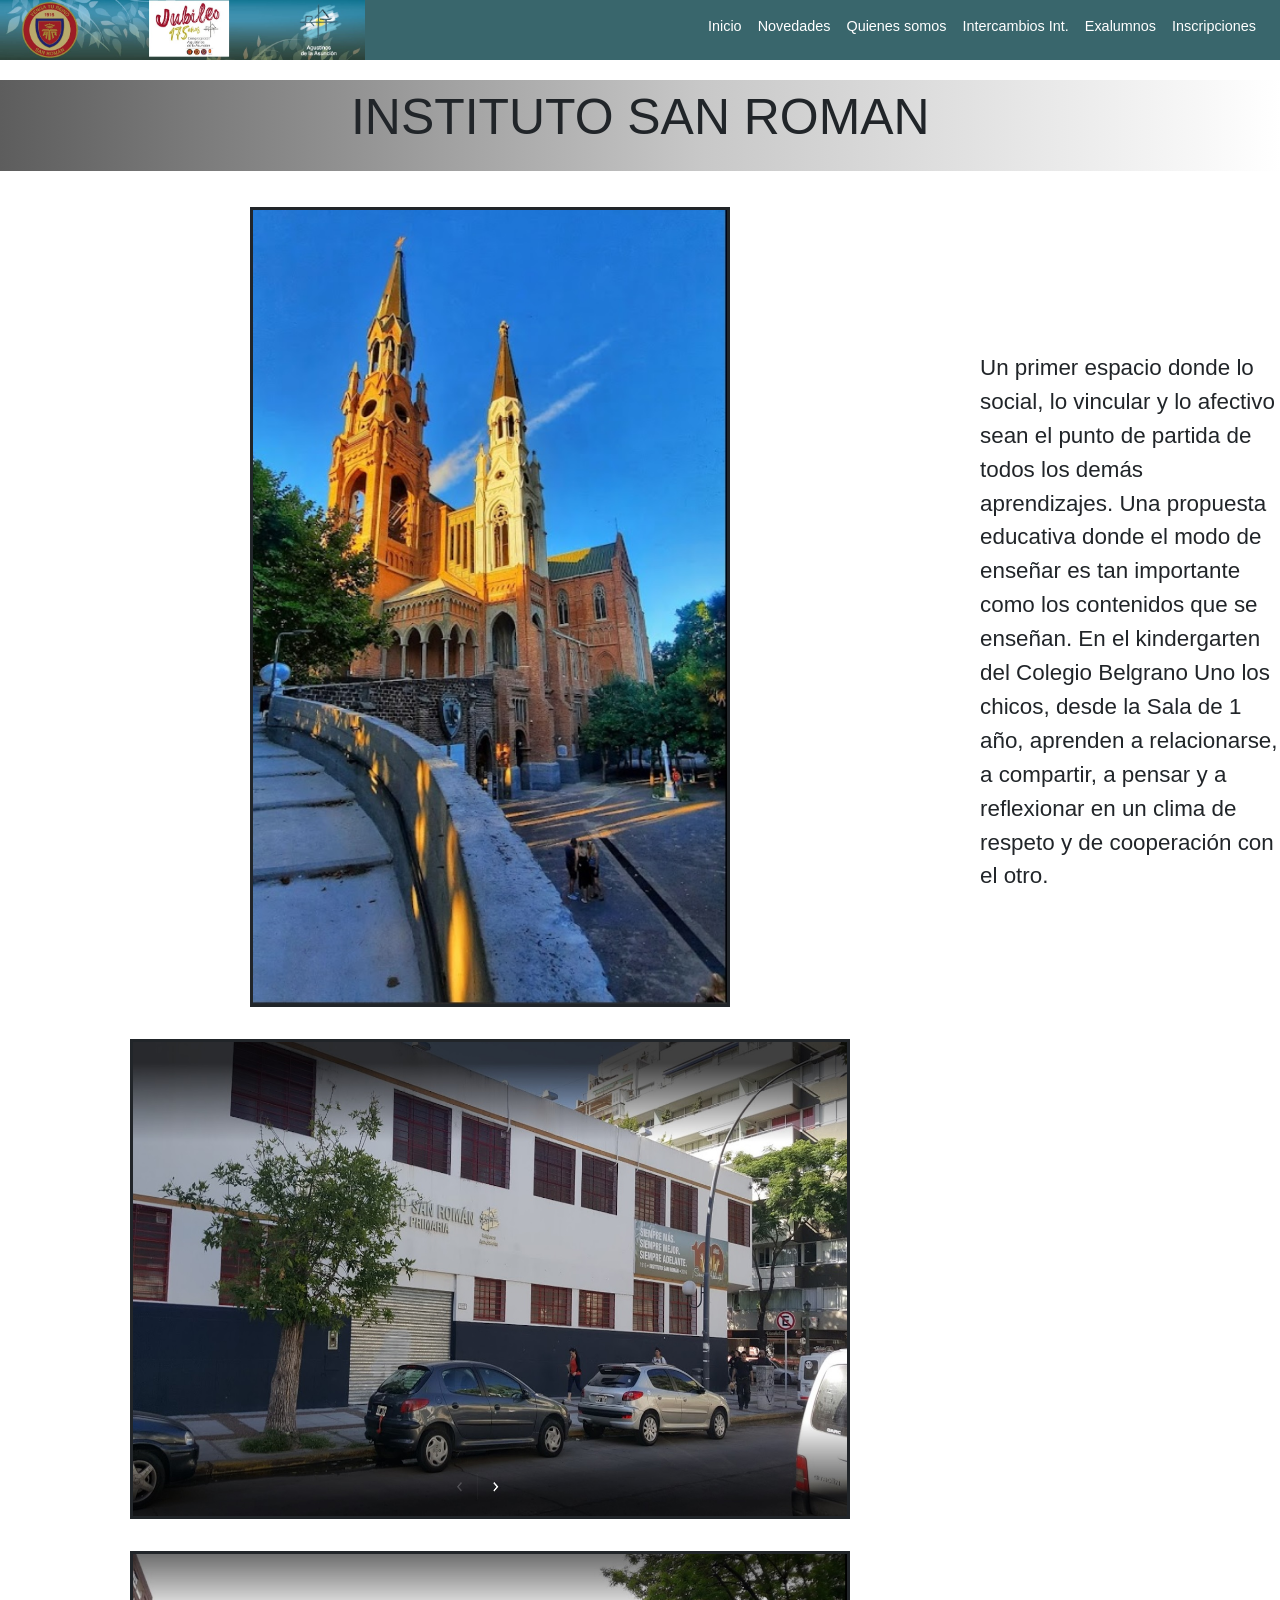
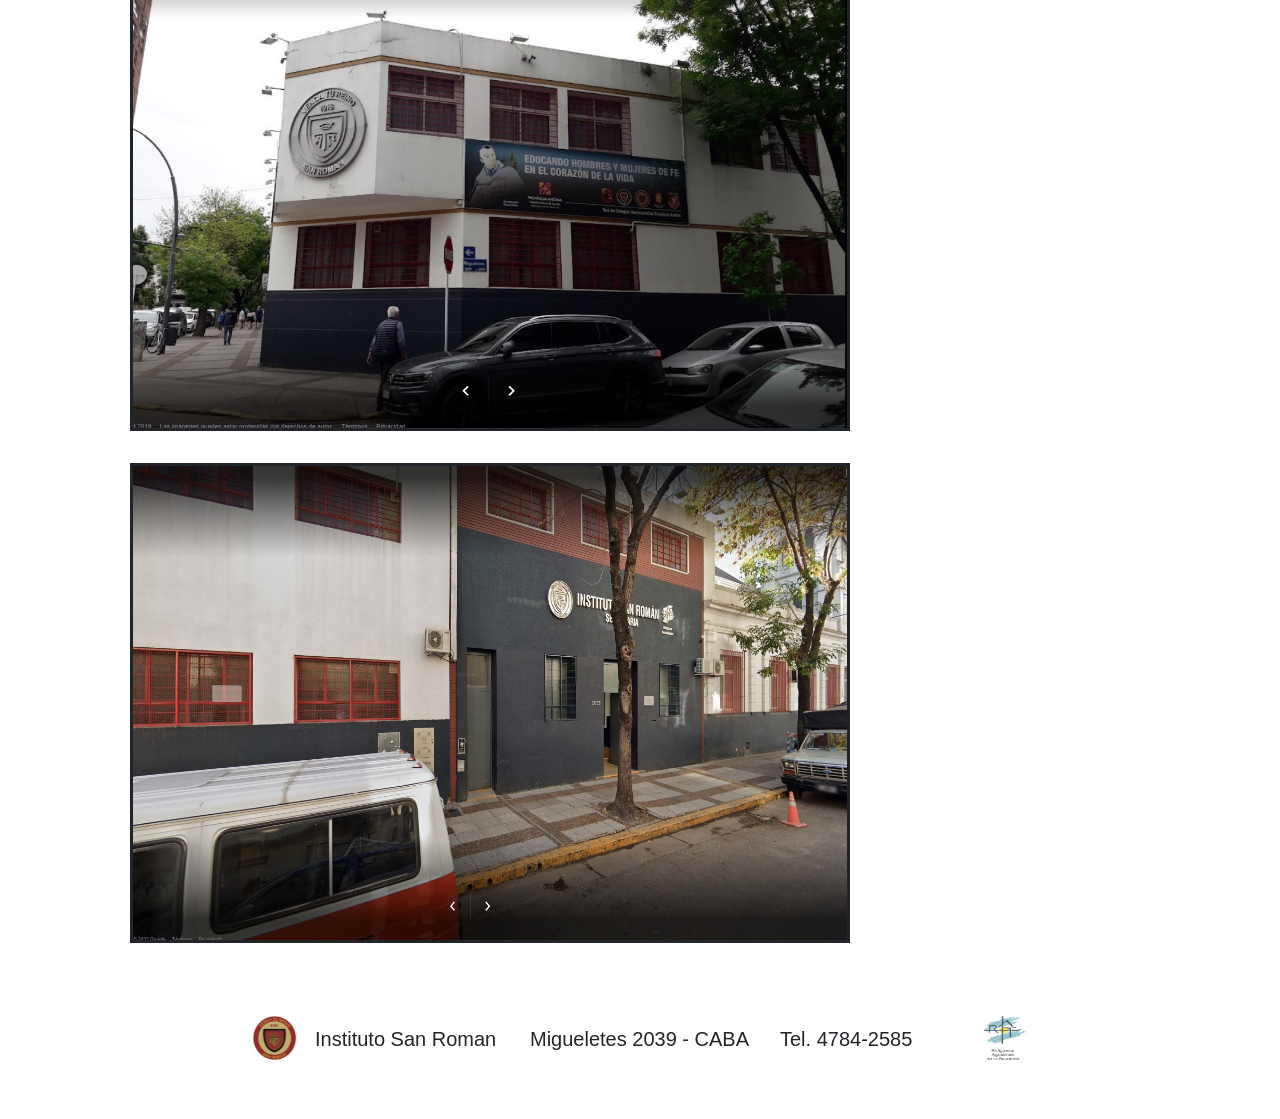
<file: index.html>
<!DOCTYPE html>
<html lang="es">
<head>

    <meta charset="UTF-8">
    <meta http-equiv="X-UA-Compatible" content="IE=edge">
    <link rel="shortcut icon" href="./Imagenes/ISR Favicon.jpg">  
    <meta name="viewport" content="width=device-width, initial-scale=1.0"> 

    <!-- Bootstrp  -->
    <link rel="stylesheet" href="./Bootstrap/CSS/bootstrap.min.css">
    <script src="./Bootstrap/JS/jquery.slim.min.js"></script>
    <script src="./Bootstrap/JS/bootstrap.bundle.min.js"></script>

    <!-- Animate -->
    <link rel="stylesheet" href="./Assets/CSS/animate.css">

    <link rel="stylesheet" href="./Assets/CSS/estilos.css"> 

    <!-- WOW -->
    <script src="./Assets/JS/wow.js"></script>
    <script>
        new wow(),init();    
    </script>

    <title> Instituto San Roman </title>

 </head>
<body>

    <div id="grid__inicio">
        <header>
            <img class="img__logo" src="./Imagenes/Logo.jpg" alt="Logo Instituto San Roman" >  

            <nav class="navbar navbar-expand-lg navbar-dark bg-isr">
                <button class="navbar-toggler" type="button" data-toggle="collapse" data-target="#navbarTogglerDemo01" aria-controls="navbarTogglerDemo01" aria-expanded="false" aria-label="Toggle navigation">
                    <span class="navbar-toggler-icon"></span>
                </button>
                <div class="collapse navbar-collapse" id="navbarTogglerDemo01">
                    <ul class="navbar-nav mr-auto mt-2 mt-lg-0">
                        <li class="nav-item">
                            <a class="nav-link" href="./Index.html">Inicio<span class="sr-only">(current)</span></a>
                        </li>
                        <li class="nav-item">
                            <a class="nav-link" href="./Novedades.html">Novedades<span class="sr-only">(current)</a>
                        </li>
                        <li class="nav-item">
                            <a class="nav-link" href="./Historia.html">Quienes somos<span class="sr-only">(current)</span></a>
                        </li>
                        <li class="nav-item">
                            <a class="nav-link" href="./Intercambio.html">Intercambios Int.<span class="sr-only">(current)</span></a>
                        </li>
                        <li class="nav-item">
                            <a class="nav-link" href="./Exalumnos.html">Exalumnos<span class="sr-only">(current)</span></a>
                        </li>
                        <li class="nav-item">
                            <a class="nav-link" href="./Inscripciones.html">Inscripciones<span class="sr-only">(current)</span></a>
                        </li>
                    </ul>
                </div>
            </nav>
        </header>
    
    
        <div class="razo">
            <p class="p__razo gradiente wow animate__animated animate__lightSpeedInRight" data-wow-duration="3s" data-wow-delay="5s">
                INSTITUTO SAN ROMAN
            </p>
        </div>

        <div class="img__cuadro"> 
            <img class="img__margenesNSL" src="./Imagenes/NSL1.jpg" alt="Foto Santuario de Lourdes" >  
            <img class="img__margenes" src="./Imagenes/ISR1.jpg" alt="Foto Instituto San Román" >  
            <img class="img__margenes" src="./Imagenes/ISR2.jpg" alt="Foto Instituto San Román" >  
            <img class="img__margenes" src="./Imagenes/ISR3.jpg" alt="Foto Instituto San Román" >  
        </div> 

        <aside>
            <p class="p__aside">
                Un primer espacio donde lo social, lo vincular y lo afectivo sean el punto de partida de todos 
                los demás aprendizajes. Una propuesta educativa donde el modo de enseñar es tan importante como 
                los contenidos que se enseñan.
                En el kindergarten del Colegio Belgrano Uno los chicos, desde la Sala de 1 año, aprenden a 
                relacionarse, a compartir, a pensar y a reflexionar en un clima de respeto y de cooperación 
                con el otro.
            </p>
        </aside>
       
        <footer>
            <div>
                <span>
                    <img class="footer__img1" src="./Imagenes/LogoMed.jpg" alt="Logo Instituto San Roman" >  
                </span>

                <span class="footer__txt1">
                    Instituto San Roman
                </span>

                <span class="footer__txt2">
                    Migueletes 2039 - CABA
                </span>

                <span class="footer__txt3">
                    Tel. 4784-2585
                </span>

                <span>
                    <img class="footer__img2" src="./Imagenes/ATR.jpg" alt="Logo Instituto San Roman" >  
                </span>

            </div>
        </footer>

    </div>



</body>
</html>
</file>
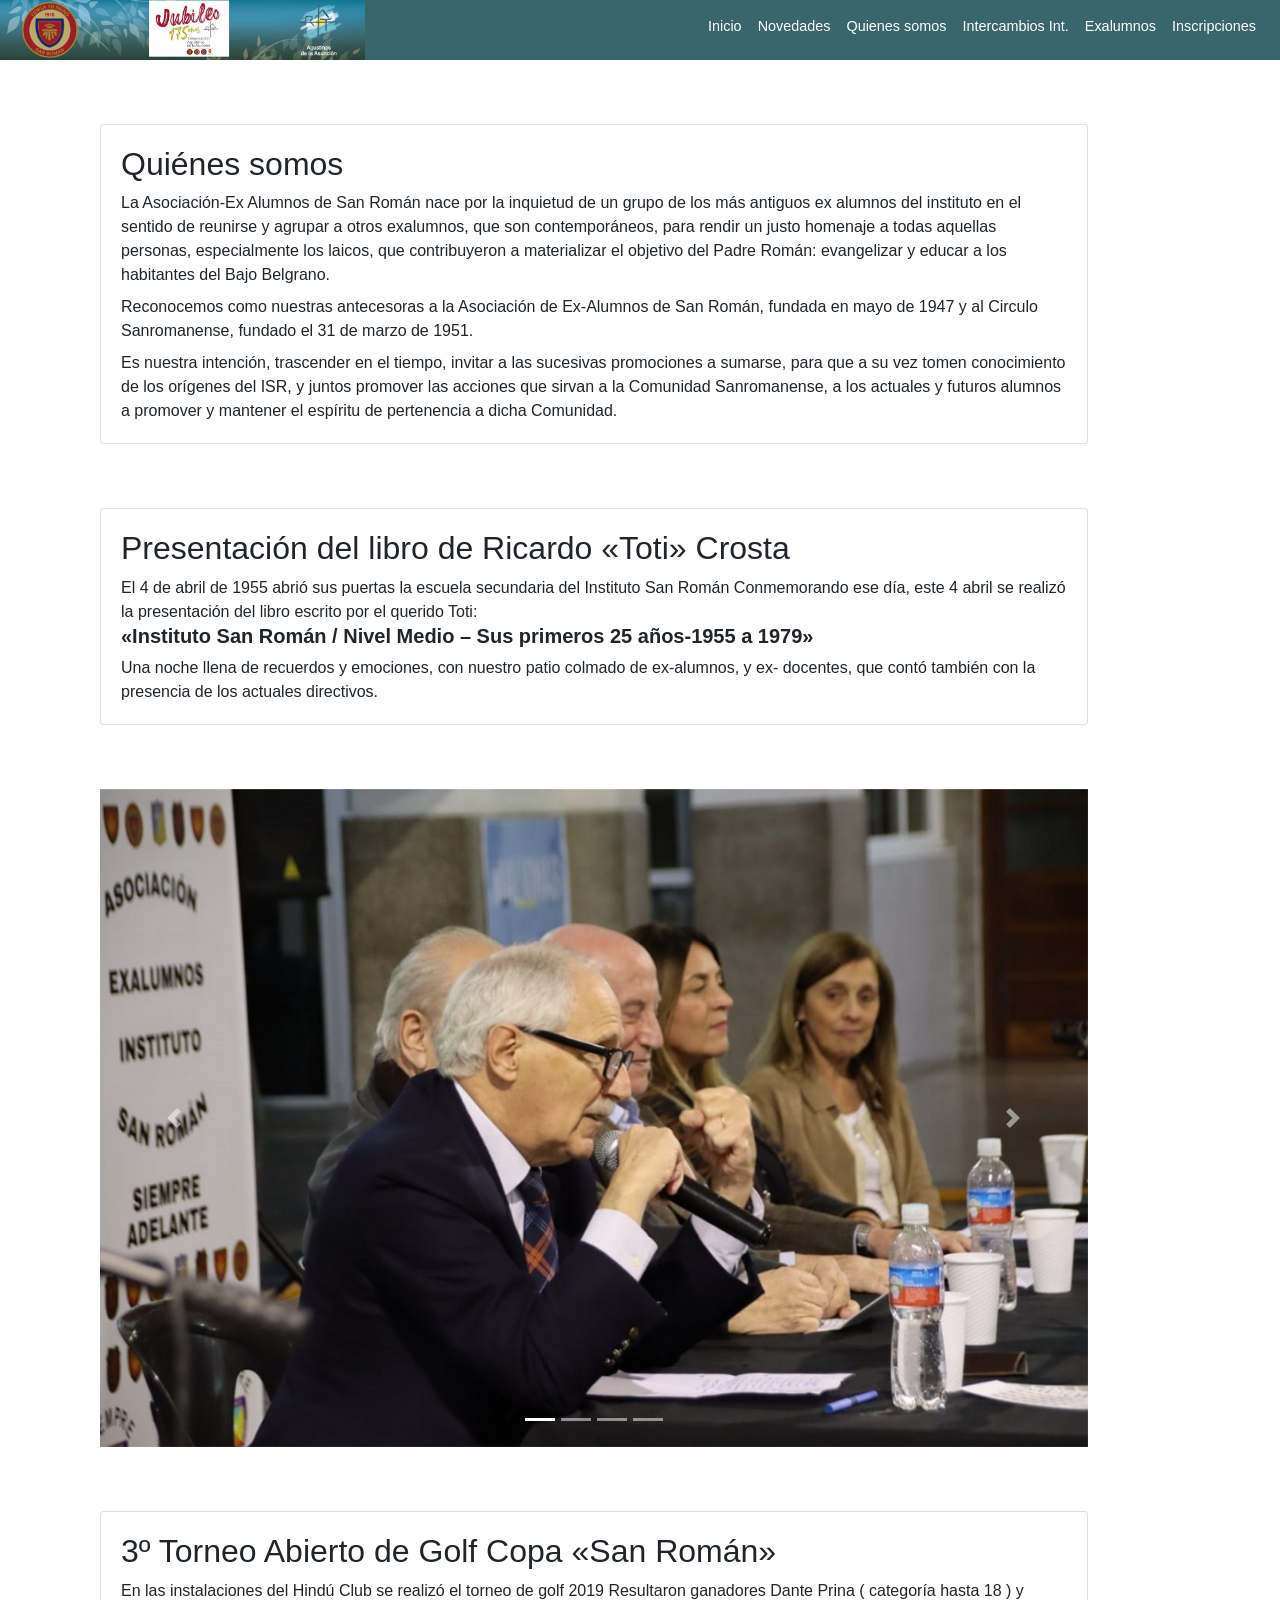
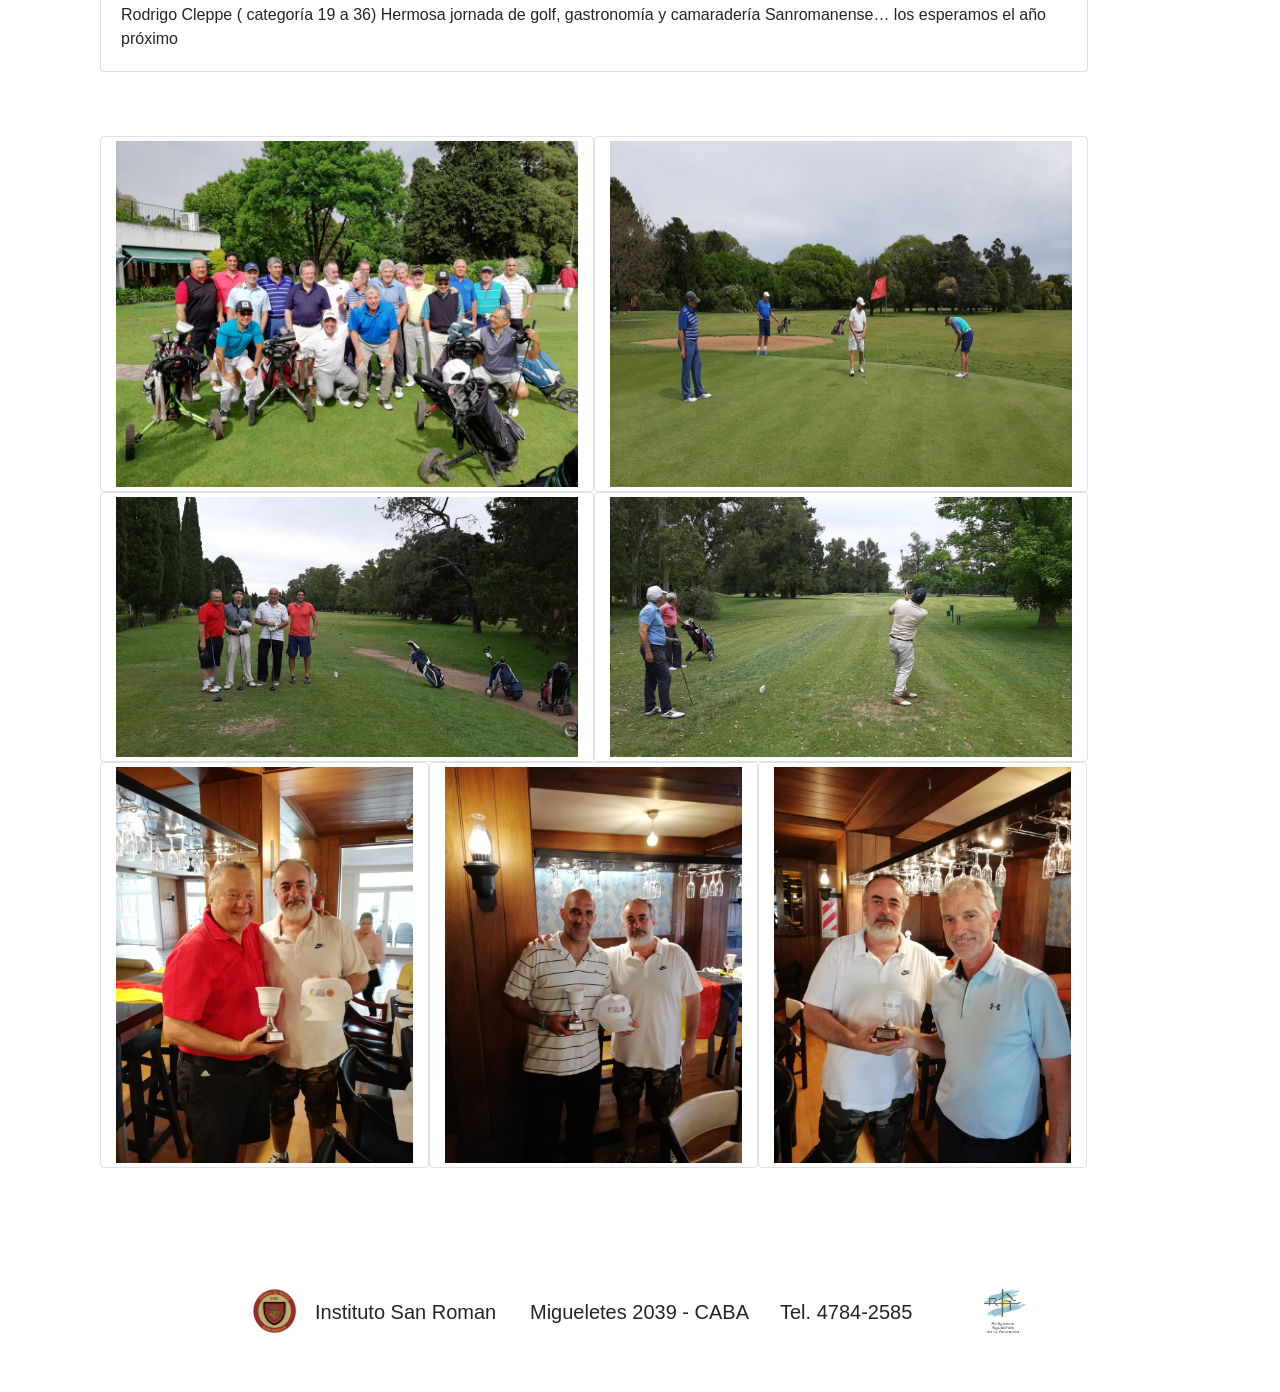
<file: Exalumnos.html>
<!DOCTYPE html>
<html lang="es">
<head>
    <meta charset="UTF-8">
    <meta http-equiv="X-UA-Compatible" content="IE=edge">
    <link rel="shortcut icon" href="./Imagenes/ISR Favicon.jpg">  
    <meta name="viewport" content="width=device-width, initial-scale=1.0"> 

    <!-- Bootstrp  -->
    <link rel="stylesheet" href="./Bootstrap/CSS/bootstrap.min.css">
    <script src="./Bootstrap/JS/jquery.slim.min.js"></script>
    <script src="./Bootstrap/JS/bootstrap.bundle.min.js"></script>

    <!-- Animate -->
    <link rel="stylesheet" href="./Assets/CSS/animate.css">

    <link rel="stylesheet" href="./Assets/CSS/estilos.css"> 

    <!-- WOW -->
    <script src="./Assets/JS/wow.js"></script>
    <script>
        new wow(),init();    
    </script>

    <title> Instituto San Roman </title>
</head>
<body>
    <header>
        <img class="img__logo" src="./Imagenes/Logo.jpg" alt="Logo Instituto San Roman" >  

        <nav class="navbar navbar-expand-lg navbar-dark bg-isr">
            <button class="navbar-toggler" type="button" data-toggle="collapse" data-target="#navbarTogglerDemo01" aria-controls="navbarTogglerDemo01" aria-expanded="false" aria-label="Toggle navigation">
                <span class="navbar-toggler-icon"></span>
            </button>
            <div class="collapse navbar-collapse" id="navbarTogglerDemo01">
                <ul class="navbar-nav mr-auto mt-2 mt-lg-0">
                    <li class="nav-item">
                        <a class="nav-link" href="./Index.html">Inicio<span class="sr-only">(current)</span></a>
                    </li>
                    <li class="nav-item">
                        <a class="nav-link" href="./Novedades.html">Novedades</a>
                    </li>
                    <li class="nav-item">
                        <a class="nav-link" href="./Historia.html">Quienes somos<span class="sr-only">(current)</span></a>
                    </li>
                    <li class="nav-item">
                        <a class="nav-link" href="./Intercambio.html">Intercambios Int.<span class="sr-only">(current)</span></a>
                    </li>
                    <li class="nav-item">
                        <a class="nav-link" href="./Exalumnos.html">Exalumnos<span class="sr-only">(current)</span></a>
                    </li>
                    <li class="nav-item">
                        <a class="nav-link" href="./Inscripciones.html">Inscripciones<span class="sr-only">(current)</span></a>
                    </li>
                </ul>
            </div>
        </nav>
    </header>

<div class="container">
    <div class="row col-11 margen">
        <div class="card">
            <div class="card-body">
                <h2>Quiénes somos</h2>
                La Asociación-Ex Alumnos de San Román nace por la inquietud de un grupo de los más antiguos ex alumnos del instituto en el sentido de reunirse y agrupar a otros exalumnos, que son contemporáneos, para rendir un justo homenaje a todas aquellas personas, especialmente los laicos, que contribuyeron a materializar el objetivo del Padre Román: evangelizar y educar a los habitantes del Bajo Belgrano.
                <h3></h3>
                Reconocemos como nuestras antecesoras a la Asociación de Ex-Alumnos de San Román, fundada en mayo de 1947 y al Circulo Sanromanense, fundado el 31 de marzo de 1951.
                <h3></h3>
                Es nuestra intención, trascender en el tiempo, invitar a las sucesivas promociones a sumarse, para que a su vez tomen conocimiento de los orígenes del ISR, y juntos promover las acciones que sirvan a la Comunidad Sanromanense, a los actuales y futuros alumnos a promover y mantener el espíritu de pertenencia a dicha Comunidad.
            </div>
        </div>
    </div>
</div>

<div class="container">
    <div class="row col-11 margen">
        <div class="card">
            <div class="card-body">
                <h2>Presentación del libro de Ricardo «Toti» Crosta</h2>
                El 4 de abril de 1955 abrió sus puertas la escuela secundaria del Instituto San Román
                Conmemorando ese día, este 4 abril se realizó la presentación del libro escrito por el querido Toti:
                <h3>«Instituto San Román / Nivel Medio – Sus primeros 25 años-1955 a 1979»</h3>
                Una noche llena de recuerdos y emociones, con nuestro patio colmado de ex-alumnos, y ex- docentes, que contó también con la presencia de los actuales directivos.
            </div>
        </div>
    </div>
</div>

<div class="container">
    <div class="row col-11 margen">
        <div id="carouselExampleIndicators" class="carousel slide" data-ride="carousel">
            <ol class="carousel-indicators">
                <li data-target="#carouselExampleIndicators" data-slide-to="0" class="active"></li>
                <li data-target="#carouselExampleIndicators" data-slide-to="1"></li>
                <li data-target="#carouselExampleIndicators" data-slide-to="2"></li>
                <li data-target="#carouselExampleIndicators" data-slide-to="3"></li>
            </ol>
            <div class="carousel-inner" role="listbox">
                <div class="carousel-item active">
                    <img class="d-block w-100" src="./Imagenes/Exalumnos/3.jpeg" data-src="holder.js/900x400?theme=social" alt="First slide">
                </div>
                <div class="carousel-item">
                    <img class="d-block w-100" src="./Imagenes/Exalumnos/4.jpeg" data-src="holder.js/900x400?theme=industrial" alt="Second slide">
                </div>
                <div class="carousel-item">
                    <img class="d-block w-100" src="./Imagenes/Exalumnos/5.jpeg" data-src="holder.js/900x400?theme=industrial" alt="Second slide">
                </div>
                <div class="carousel-item">
                    <img class="d-block w-100" src="./Imagenes/Exalumnos/6.jpeg" data-src="holder.js/900x400?theme=industrial" alt="Second slide">
                </div>
            </div>
            <a class="carousel-control-prev" href="#carouselExampleIndicators" role="button" data-slide="prev">
                <span class="carousel-control-prev-icon" aria-hidden="true"></span>
                <span class="sr-only">Previous</span>
            </a>
            <a class="carousel-control-next" href="#carouselExampleIndicators" role="button" data-slide="next">
                <span class="carousel-control-next-icon" aria-hidden="true"></span>
                <span class="sr-only">Next</span>
            </a>
        </div>
    </div>
</div>

<div class="container">
    <div class="row col-11 margen">
        <div class="card">
            <div class="card-body">
                <h2>3º Torneo Abierto de Golf Copa «San Román»</h2>
                En las instalaciones del Hindú Club se realizó el torneo de golf 2019
                Resultaron ganadores Dante Prina ( categoría hasta 18 ) y Rodrigo Cleppe ( categoría 19 a 36)
                Hermosa jornada de golf, gastronomía y camaradería Sanromanense…  los esperamos el año próximo
            </div>
        </div>
    </div>
</div>

<div class="container">
    <div class="d-flex col-11 flex-row flex-wrap margen"> 
        <img class="img-thumbnail col-6" src="./Imagenes/Exalumnos/golf1.jpg" alt="Thumbnail image">
        <img class="img-thumbnail col-6" src="./Imagenes/Exalumnos/golf2.jpg" alt="Thumbnail image">
        <img class="img-thumbnail col-6" src="./Imagenes/Exalumnos/golf3.jpg" alt="Thumbnail image">
        <img class="img-thumbnail col-6" src="./Imagenes/Exalumnos/golf4.jpg" alt="Thumbnail image">
        <img class="img-thumbnail col-4" src="./Imagenes/Exalumnos/golf5.jpg" alt="Thumbnail image">
        <img class="img-thumbnail col-4" src="./Imagenes/Exalumnos/golf7.jpg" alt="Thumbnail image">
        <img class="img-thumbnail col-4" src="./Imagenes/Exalumnos/golf8.jpg" alt="Thumbnail image">
    </div>
</div>




<footer>
    <div>
        <span>
            <img class="footer__img1" src="./Imagenes/LogoMed.jpg" alt="Logo Instituto San Roman" >  
        </span>

        <span class="footer__txt1">
            Instituto San Roman
        </span>

        <span class="footer__txt2">
            Migueletes 2039 - CABA
        </span>

        <span class="footer__txt3">
            Tel. 4784-2585
        </span>

        <span>
            <img class="footer__img2" src="./Imagenes/ATR.jpg" alt="Logo Instituto San Roman" >  
        </span>

    </div>
</footer>


</body>
</html>
</file>
<file: Assets/CSS/estilos.css>
*{
    margin: 0;
    padding: 0;
    box-sizing: border-box;
}

@import url('https://fonts.googleapis.com/css2?family=Roboto:ital,wght@0,100;1,300&display=swap');

.ahora_div{
    margin: 0 auto;
    width: 960px;
}

.Art_Inicios{
    background-color: #dad8db;
    margin: 0 auto;
    width: 1290px;
}

.Art_Mejoras{
    background-color:  #f8f8f2;
    margin: 0 auto;
    width: 1290px;
}

.Art_Ahora{
    margin: 0 auto;
    width: 1290px;
    background-color: #dad8db;
}

aside{
    display: none;
    grid-area: aside;
}

.border{
    border: solid;
}

.bg-isr{
    background-color: rgb(57,102, 108);
}

.cabecera{
    display: flex;
    flex-direction: row;
    align-items: center;
    padding: 0px;
    height: 5rem;
}

.centrado{
    position: absolute;
    font-family: sans-serif;
    font-size: 24px;
    font-weight: bold ;
    color: white;
    top: 240px;
    left: 90px;
}

.contenedor{
    position: relative;
    margin: 50px auto;
    width: 700px;
}

.espacio_input {
    margin: 20px 0;
    border: solid;
}

fieldset{
    position: relative;
    margin: 2.18rem auto;
    width: 23.75rem;
    font-family: sans-serif;
    font-size: 1rem;
    border: .0625rem solid;
}

.fieldset_marg{
    margin: .93rem;
}

.fieldset_sele_nivel{
    display: inline-block;
    margin: .93rem;
}

.fieldset_sele_curso{
    display: inline-block;
    margin-bottom: 6.25rem; 
}

.fieldset_select{
    display: inline-block; 
    margin-bottom: 3.12rem; 
    margin-right: 1.25rem;
}

.fieldset_btn{
    display: inline-block; 
    margin-bottom: 1.25rem; 
    margin-left: 1.25rem;
}

.Fondo_Logo{
    background-color: rgb(57,102, 108);
}

footer{
    grid-area: footer;
}

footer div {
    display: flex;
    background-color: white;
    justify-content: center;
    align-items: center;
    width: 100%;
    height: 10rem;
}

.footer__img1{
    width: 50px;
    height: 50px;
}

.footer__img2{
    right: 15px;
    width: 50px;
    height: 50px;
}

.footer__txt1{
    left: 65px;
    font-family: Arial, Helvetica, sans-serif;
    font-size: 20px;
    margin: 15px;
    width: 185px;
}

.footer__txt2{
    left: 280px;
    font-family: Arial, Helvetica, sans-serif;
    font-size: 20px;
    margin: 15px;
    width: 220px;
}

.footer__txt3{
    right: 40px;
    font-family: Arial, Helvetica, sans-serif;
    font-size: 20px;
    margin: 15px;
    width: 185px;
}

.gradiente{
    background-image: text-shadow: 3px 7px 8px rgba(18,35,43,0.9);
}

#grid__inicio{
    display: grid;
    grid-template-areas: 
    "header header"
    "razo razo"
    "imagenes imagenes"
    "footer footer";  
    grid-template-columns: 1fr 1fr;
    grid-template-rows: 8rem 1f auto 10rem;
    width: 100%;
    height: 100vh;
}

#grid__historia{
    display: grid;
    grid-template-areas: 
    "header header"
    "parrafo1 foto__articulo1"
    "foto__articulo2 parrafo2"
    "imagenesh imagenesh"
    "footer footer";
    grid-template-rows: 8rem 1fr 1fr 1fr 10rem;
    grid-template-columns: 1fr 1fr;
    width: 100%;
    height: 100vh;

}

.fotosh{
    display: flex;
    flex-direction: row;
    flex-wrap: wrap;
    justify-content: space-around;
    align-items: center;
    grid-area: imagenesh;
}

.h1__inicio{
    text-align: center;
    width: 85rem;
    font-family: 'Roboto', sans-serif;
    font-size: 2rem;
    color: white;
    visibility: hidden;
}

h3{
    font-family: 'Roboto', sans-serif;
    font-size: 1.25rem;
    font-weight: bold;
}

header{
    background-color: rgb(57,102, 108);
    display: flex;
    justify-content: space-between;    
    align-items:flex-start;
    height: 3.75rem;
    grid-area: header;
}

html, body{
    width: 100%;
    height: 100vh;
}

.imagenes__cole{
    display: flex;
    flex-direction: row;
    flex-wrap: wrap;
    justify-content: space-around;
    align-items: center;
}

#imagenes__inicio{
    display: flex;
    justify-content: space-around;
    grid-area: imagenes;
}

.img__cuadro{
    display: flex;
    justify-content: space-around;
    align-items: center;
    flex-wrap: wrap; 
    grid-area: imagenes;
}

.img__inicio{
    margin: 10px;
}

.img__logo{
    max-height: 100%;
}

.img__margenes {
    margin: 1rem;
    width: 45rem;
    height: 30rem;
    border-style: solid;
    transition: height 0.4s;
   
}

.img__margenes:hover {
    height: 35rem;
}

.img__margenesh1 {
    margin: 1rem;
    width: 45rem;
    height: 30rem;
    border-style: solid;
    grid-area: imagen1;
}

.img__margenesh2 {
    margin: 1rem;
    width: 45rem;
    height: 30rem;
    border-style: solid;
    grid-area: imagen2;
}

.img__margenesNSL {
    margin: 1rem;
    width: 30rem;
    height: 50rem;
    border-style: solid;
    transition: width 0.3s;    
}

.img__margenesNSL:hover {
    width: 35rem ;
}

.img__radio1{
    width: 31.25rem;
    margin: 3.12rem;
    margin-left: 5.12rem;
    border-radius: 15%;
    border-style: solid;
    grid-area: foto__articulo1;
}

.img__radio2{
    width: 31.25rem;
    height: 25.62rem;
    margin: 3.12rem;
    margin-left: 9.12rem;
    border-radius: 15%;
    border-style: solid;
    grid-area: foto__articulo2;
}

.margen{
    margin: 4rem 0;
    justify-content: center;
}

.menu__item{
    display: inline-block;
    margin: 0;
    font-family: Arial, Helvetica, sans-serif;
    font-size: .75rem;
}


.menu__link{
    text-decoration: none;
    color: white;
    align-items: center;
    list-style-type: none;
}

.navbar-dark .navbar-nav .nav-link {
    color: white;
    font-size: .9rem;
}

.menu__link:hover{
    color: #beee42;

}

.p__angosto1{
    width: 31.25rem; 
    border-style: solid;
    margin: 3.12rem;
    margin-left: 9.37rem;
    padding: 2.62rem;
    font-style: italic;
    font-size: 1rem;
    line-height: 1.56rem;
    grid-area: parrafo1;
}

.p__angosto2{
    width: 31.25rem; 
    border-style: solid;
    margin: 3.12rem;
    margin-left: 5.12rem;
    padding: 2.62rem;
    font-style: italic;
    font-size: 1rem;
    line-height: 1.56rem;
    grid-area: parrafo2;
}

.p__aside{
    font-style: arial;
    font-size: 1.4rem;
    line-height: 2.12rem;
    padding: 10rem 0;
}

.p__razo{
    font-style: arial;
    font-size: 3.12rem;
}

.razo{
    display: flex;
    justify-content: space-around;
    align-items: center;
    margin: 20px 0;
    background: linear-gradient(to right, #5D5D5D 0%, #C8C8C8 55%, #FFFFFF 100%);
    font-size: 5rem;
    grid-area: razo;
}

.texto__inicio{
    display: none;
    grid-area: texto;
}

@media screen and (min-width: 992px){

    #grid__inicio{
        grid-template-areas:
        "header header header"
        "razo razo razo"
        "imagenes imagenes aside"
        "footer footer footer";  
        grid-template-columns: 1fr 1fr 300px;
    }    

    #grid__historia{
        grid-template-areas: 
        "header header header"
        "parrafo1 foto__articulo1 aside" 
        "foto__articulo2 parrafo2 aside"
        "imagenesh imagenesh aside"
        "footer footer footer";
        grid-template-columns: 1fr 1fr 18.75rem;
    }

    .h1__inicio{
        visibility: visible;
    }

    aside{
        display: block;
    }

}
</file>
